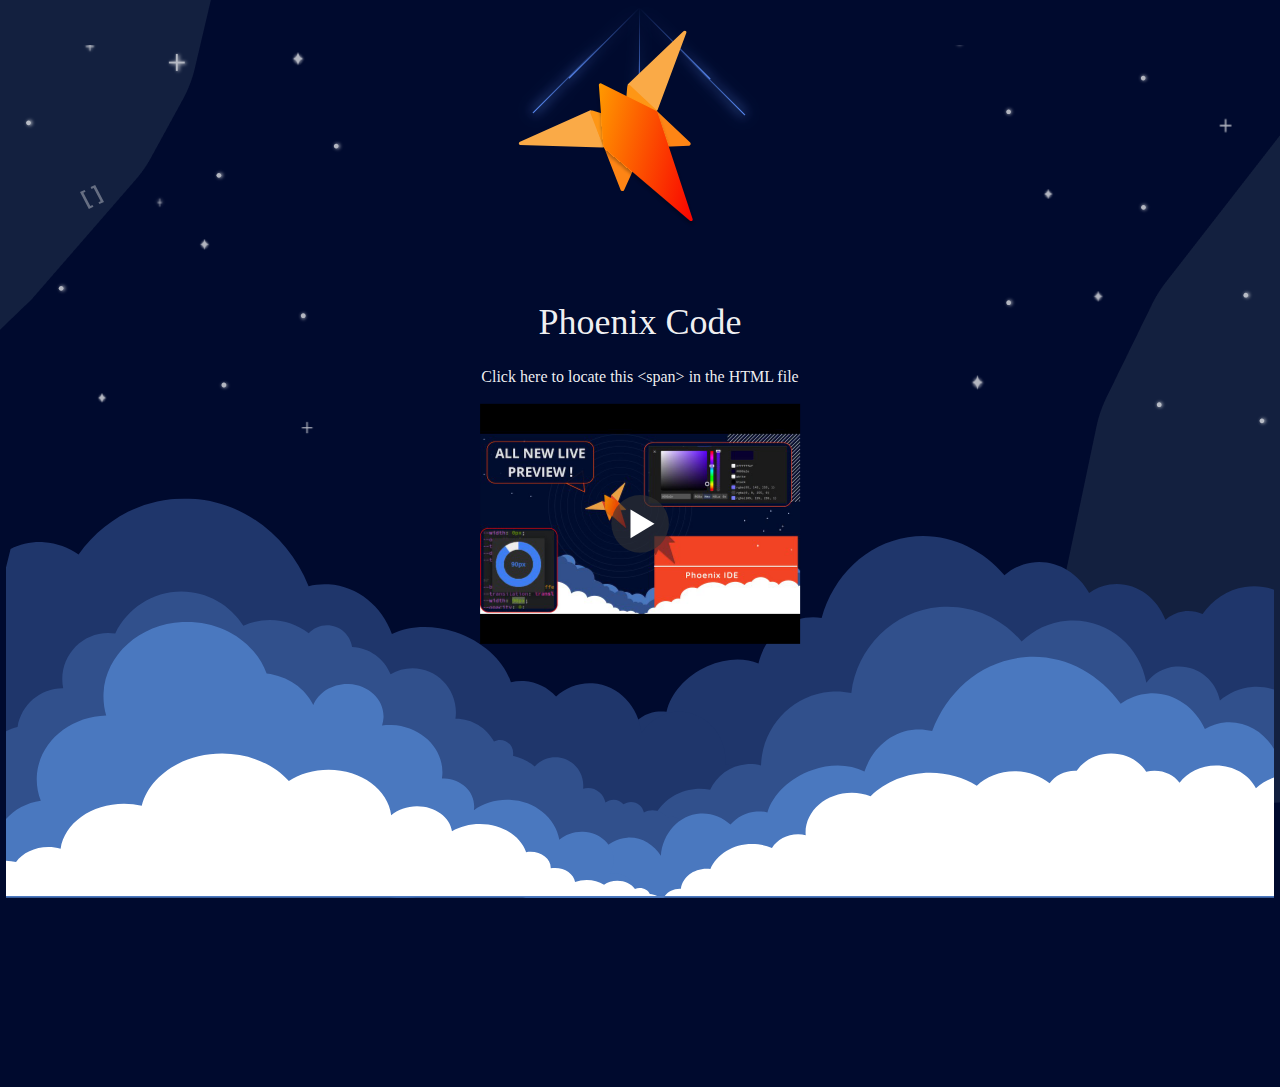
<file: default project/index.html>
<!DOCTYPE html>
<html lang="en">
    <head>
        <title>Phoenix editor</title>
        <link rel="stylesheet" href="styles.css" />
        <script src="script.js"></script>
    </head>

    <body onload="onPageLoaded()">
        <img id="starsLeft" alt="stars" src="images/stars-left.svg" />
        <div id="mainDiv">
            <img id="logo" alt="logo" src="images/phoenix-logo.svg" />
            <div id="MainText">
                <h1>Phoenix Code</h1>
                <span>Click here to locate this &ltspan&gt in the HTML file<br /></span><br />
            </div>
            <div class="video-container">
                <a
                        href="https://www.youtube.com/watch?feature=player_embedded&v=Jkg3nAZ6vF8"
                        target="_blank"
                        title="Phoenix YouTube Channel">
                    <img
                            src="images/youtube_video.png"
                            alt="Phoenix Code on YouTube"
                            title="Phoenix Code on YouTube"
                            style="max-width: 320px;" />
                </a>
                <svg class="play-button" viewBox="0 0 200 200" alt="Play video">
                    <circle
                            cx="100"
                            cy="100"
                            r="90"
                            fill="#333"
                            fill-opacity="0.6" />
                    <polygon points="70, 55 70, 145 145, 100" fill="white" />
                </svg>
            </div>
        </div>
        <img id="cloudLeftTop" alt="cloud" src="images/vector-top-left.png" />
        <img
            id="cloudBottomRight"
            alt="cloud"
            src="images/vector-bottom-right.png" />
        <img id="starsRight" alt="stars" src="images/stars-right.svg" />
        <img
            class="clouds"
            alt="cloud"
            style="z-index: 3; transform: translate(0px, -1.55909px)"
            src="images/cloud1.svg" />
        <img
            class="clouds"
            alt="cloud"
            style="z-index: 6; transform: translate(0px, -2.33863px)"
            src="images/cloud2.svg" />
        <img
            class="clouds"
            alt="cloud"
            style="z-index: 5; transform: translate(0px, -3.89772px)"
            src="images/cloud3.svg" />
        <img
            class="clouds"
            alt="cloud"
            style="z-index: 6; transform: translate(0px, -3.89772px)"
            src="images/cloud4.svg" />
        <div class="night">
            <div class="shooting_star">
                <div class="shooting_star" />
            </div>
        </div>
        <div class="night">
            <div class="shooting_star">
                <div class="shooting_star" />
            </div>
        </div>
        <div class="night">
            <div class="shooting_star">
                <div class="shooting_star" />
            </div>
        </div>
    </body>
</html>
</file>
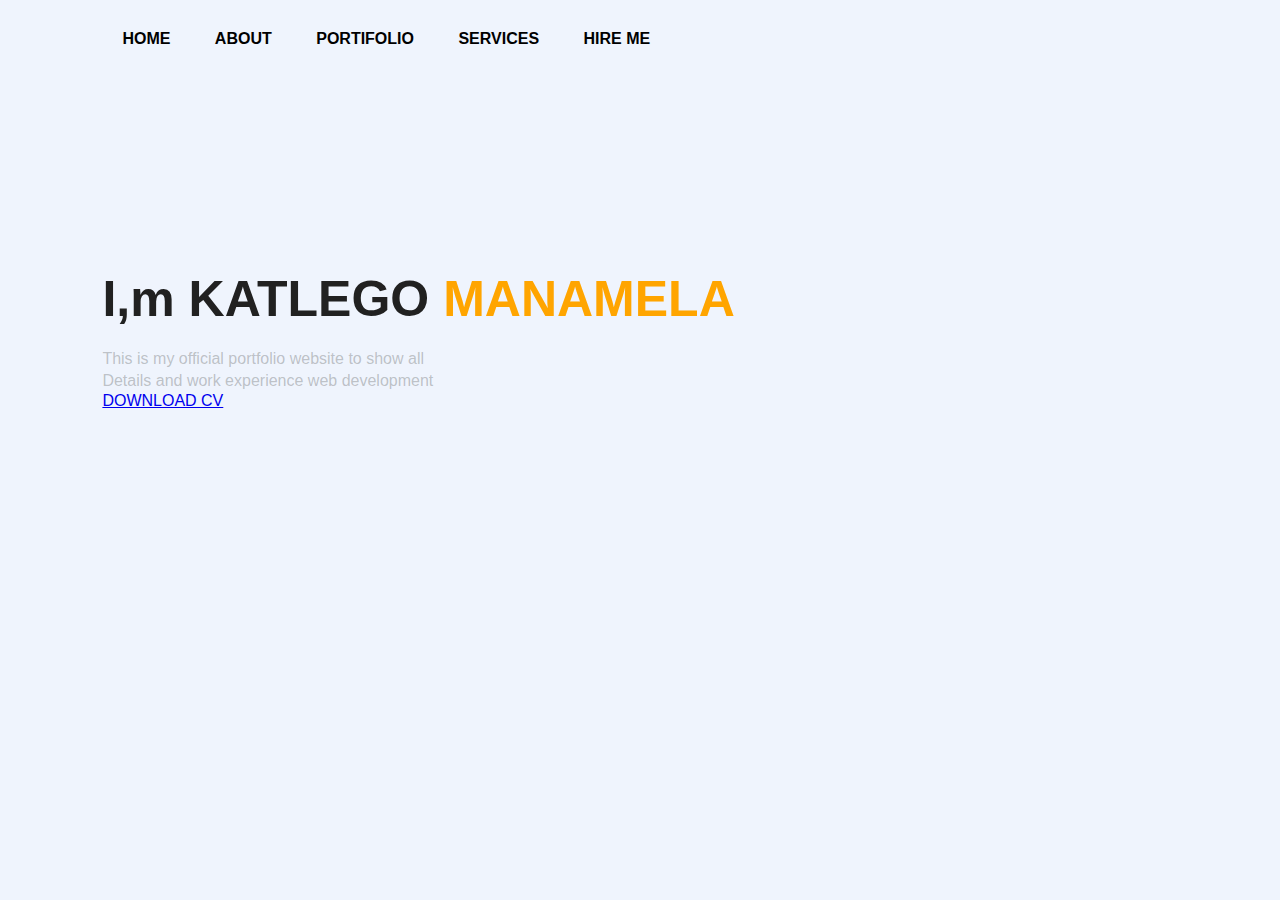
<file: personal portfolio/index.html>
<!DOCTYPE html>
<html lang=" en">
    <head >
        <meta charset = "UTF=8">
        <meta http-equiv = "X-UA-Compatible" content = "IE=edge">
        <meta name = "viewport" content ="width=device-width,intial-scale=1.0">
        <title>personal porfolio website</title>
        <link rel = "stylesheet" href = "style.css">
    </head>
<body>
    <div class="hero">
        <nav >
            <!-- <img src = images/logo.jpg CLASS = "LOGO"> add an image logo in the -->
             <ul >
                <li><a href = "#" >HOME</a></li>
                <li><a href = "#" >ABOUT</a></li>
                <li><a href = "#" >PORTIFOLIO</a></li>
                <li><a href = "#" >SERVICES</a></li>
                <li><a href = "#" >HIRE ME</a></li>
             </ul>
        </nav>
        <div class="detel">
            <h1 >I,m KATLEGO <SPAn>MANAMELA</SPAn></h1>
            <P>This is my official portfolio website to show all 
                <br> Details and work experience web development 
            </P>
        <a href="#">DOWNLOAD CV</a>
        </div>



    </div>
</body>
</html>
</file>
<file: default project/styles.css>
body {
    background: #000a2e;
    overflow: hidden;
    display: flex;
    justify-content: center;
    align-items: center;
}

img {
    vertical-align: middle;
    border-style: none;
}

#starsLeft {
    position: absolute;
    left: 0;
    top: 5%;
    opacity: 0.7;
    z-index: 2;
}

#starsRight {
    position: absolute;
    z-index: 2;
    right: 0;
    top: 5%;
    opacity: 0.7;
}

#mainDiv {
    color: #ffffffef;
    top: 35%;
    left: 50%;
    transform: translate(-50%, -50%);
    position: absolute;
    z-index: 8;
    align-items: center;
    justify-content: center;
    display: flex !important;
    flex-direction: column !important;
}

#logo {
    height: 35vh;
    vertical-align: middle;
    border-style: none;
    box-sizing: border-box;
}
@media screen and (max-width: 720px) {
    #mainDiv {
        color: #ffffffef;
        top: 40%;
        left: 50%;
        transform: translate(-50%, -50%);
        position: absolute;
        z-index: 8;
        align-items: center;
        justify-content: center;
        display: flex !important;
        flex-direction: column !important;
    }

    #logo {
        height: 125px;
        vertical-align: middle;
        position: relative;
    }
}
#MainText {
    color: #ffffffef;
    text-align: center !important;
}

h1 {
    font-size: 2.25rem;
    font-weight: 500;
    line-height: 1.2;
    margin-top: 0;
}

@keyframes Animation {
    0% {
        background-position: 0% 0%;
    }
    50% {
        background-position: 100% 0%;
    }
    100% {
        background-position: 0% 0%;
    }
}

.clouds {
    position: absolute;
    bottom: 0;
    width: 99%;
}

#cloudLeftTop {
    position: absolute;
    top: -10%;
    left: -20px;
    z-index: 1;
}

#cloudBottomRight {
    position: absolute;
    bottom: 10%;
    right: -20px;
    z-index: 1;
}

.night {
    position: relative;
    width: 100%;
    height: 100%;
    transform: rotateZ(45deg);
}

.shooting_star {
    position: absolute;
    left: 50%;
    top: 50%;
    width: 100px;
    height: 1px;
    background: linear-gradient(
        -45deg,
        rgba(95, 145, 255, 1),
        rgba(0, 0, 255, 0)
    );
    border-radius: 999px;
    filter: drop-shadow(0 0 6px rgba(105, 155, 255, 1));
    animation: tail 3000ms ease-in-out, shooting 3000ms ease-in-out;
    animation-fill-mode: forwards;
}

@keyframes tail {
    0% {
        width: 0;
    }

    30% {
        width: 100px;
    }

    100% {
        width: 0;
    }
}

@keyframes shooting {
    0% {
        transform: translateX(0);
    }

    100% {
        transform: translateX(300px);
    }
}

.video {
    height: 100%;
    width: 100%;
    border: 0;
}

.video-container {
    position: relative;
    display: inline-block; /* Or 'block' depending on layout */
}

.video-container img {
    display: block; /* Remove bottom space/margin under the image */
    width: 100%; /* Adjust based on your needs */
    height: auto;
}

.play-button {
    position: absolute;
    top: 50%;
    left: 50%;
    transform: translate(-50%, -50%);
    cursor: pointer;
    width: 64px; /* Adjust size of the play button */
    height: 64px; /* Adjust size of the play button */
}
</file>
<file: personal portfolio/style.css>
*{
    margin: 0;
    padding: 0;
    font-family: sans-serif;
    
}
.hero{
    position: relative;
    width: 100%;
    height:100vh;
    background: #eff4FD;

}
/* for the sppecifics of  a class ypu add a dot first*/

nav{
    display: flex;
    width: 84%;
    margin: auto;
    padding: 20px 0;
    align-items: center;
    justify-content: space-between;

}
nav ul li {
    display: inline-block;
    list-style: none;
    margin: 10px 20px;

}
nav ul li a {
    text-decoration: none;
    color: #000;
    font-weight: bold;

}

nav ul li a:hover {
    color: blue;


}

.detel{
    margin-left: 8%;
    margin-top: 15%;

}
.detel h1{
    font-size: 50px;
    color: #212121;
    margin-bottom: 20px;

}

span{
    color: orange;

}
.detel p{
    color: #5555;
    line-height: 22px;

}
</file>
